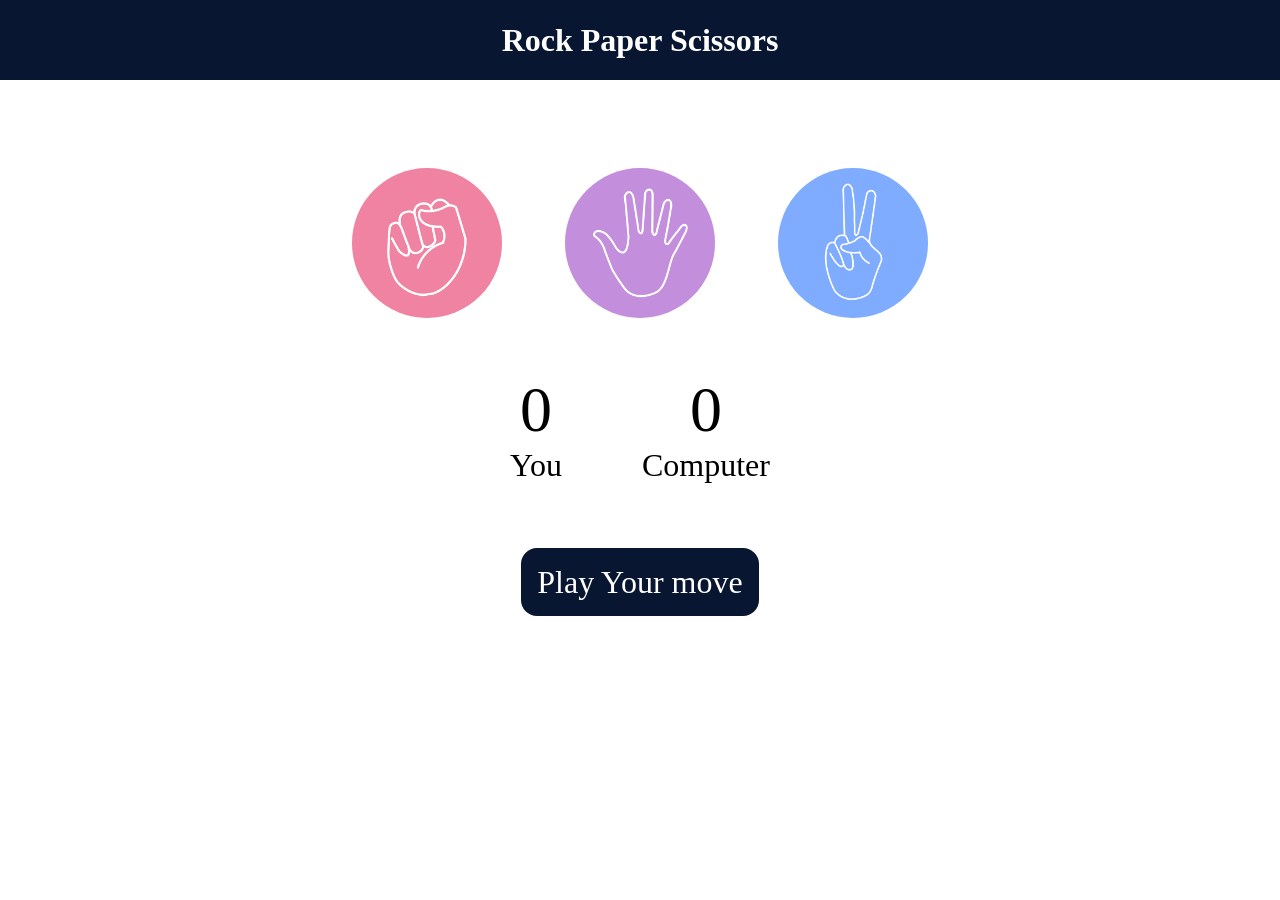
<file: index.html>
<!DOCTYPE html>
<html lang="en">
<head>
    <meta charset="UTF-8">
    <meta name="viewport" content="width=device-width, initial-scale=1.0">
    <title>Rock Paper Scissors</title>
    <link rel="stylesheet" href="style.css">
</head>
<body>
    <h1>Rock Paper Scissors</h1>
    <div class="choices">
        <div class="choice" id="rock">
            <img src="/images/rock.png" >
        </div>
        <div class="choice" id="paper">
            <img src="/images/paper.png" >
        </div>
        <div class="choice" id="scissors">
            <img src="/images/scissors.png" >
        </div>
    </div>

    <div class="score-board">
        <div class="score">
            <p id="user-score">0</p>
            <p>You</p>
        </div>
        <div class="score" >
            <p id="comp-score">0</p>
            <p>Computer</p>
        </div>
    </div>

    <div class="msg-container">
        <p id="msg">Play Your move</p>
    </div>
    <script src="script.js"></script>
</body>
</html>
</file>
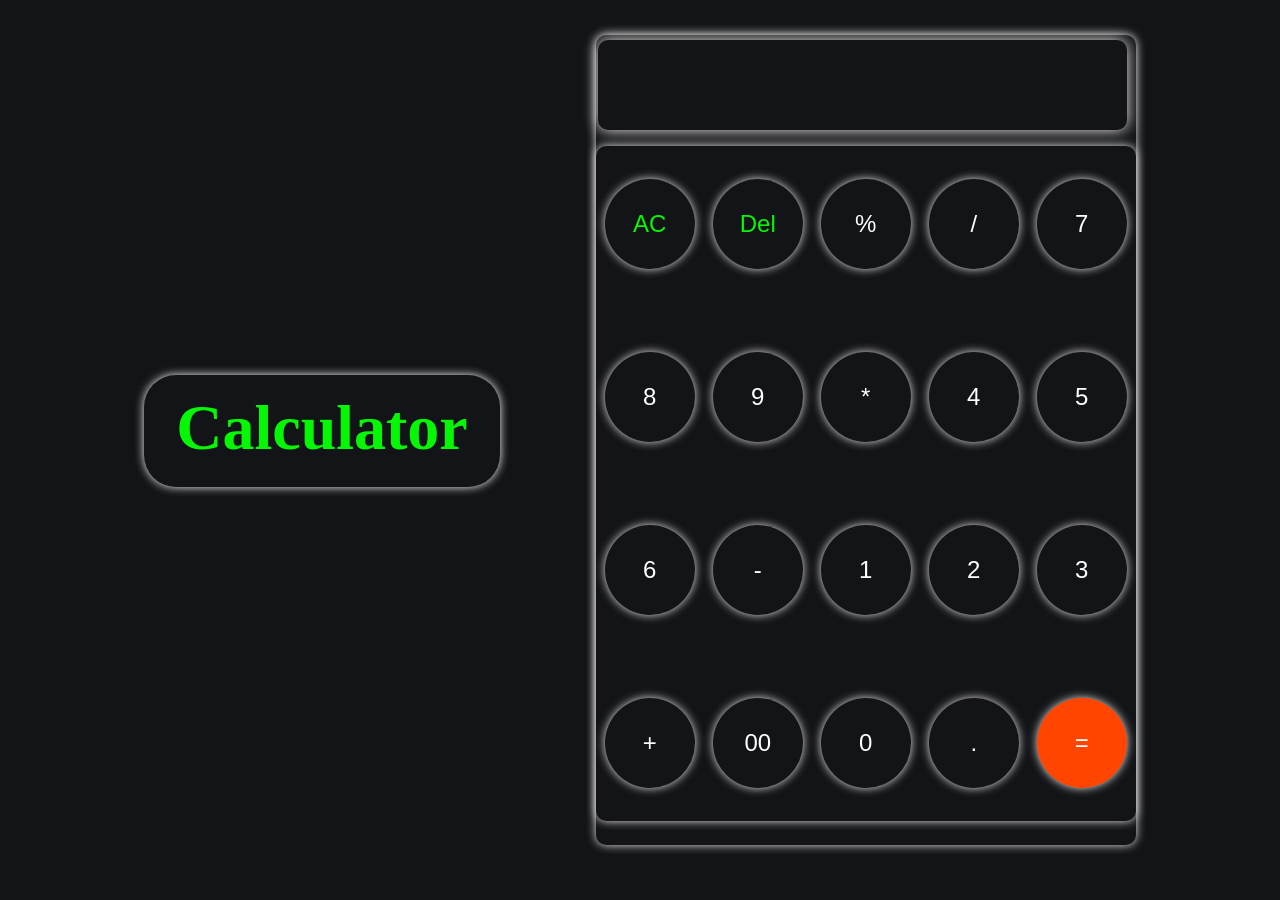
<file: Calculator/index.html>
<!DOCTYPE html>
<html lang="en">
<head>
    <meta charset="UTF-8">
    <meta name="viewport" content="width=device-width, initial-scale=1.0">
    <title>Calculator</title>
    <link rel="stylesheet" href="style.css">
</head>
<body>
    <h1>Calculator</h1>
    <div class="outer-container">
        <div class="screen">

        </div>
        <div class="buttons">
            <div class="button" id="AC">
                AC
            </div>
            <div class="button" id="Del">
                Del
            </div>
            <div class="button" id="button">
                %
            </div>
            <div class="button" id="button">
                /
            </div>
            <div class="button" id="button">
                7
            </div>
            <div class="button" id="button">
                8
            </div>
            <div class="button" id="button">
                9
            </div>
            <div class="button" id="button">
                *
            </div>
            <div class="button" id="button">
                4
            </div>
            <div class="button" id="button">
                5
            </div>
            <div class="button" id="button">
                6
            </div>
            <div class="button" id="button">
                -
            </div>
            <div class="button" id="button">
                1
            </div>
            <div class="button" id="button">
                2
            </div>
            <div class="button" id="button">
                3
            </div>
            <div class="button" id="button">
                +
            </div>
            <div class="button" id="button">
                00
            </div>
            <div class="button" id="button">
                0
            </div>
            <div class="button" id="button">
                .
            </div>
            <div class="button" id="equal">
                =
            </div>
        </div>
    </div>

    <script src="app.js"></script>
</body>
</html>
</file>
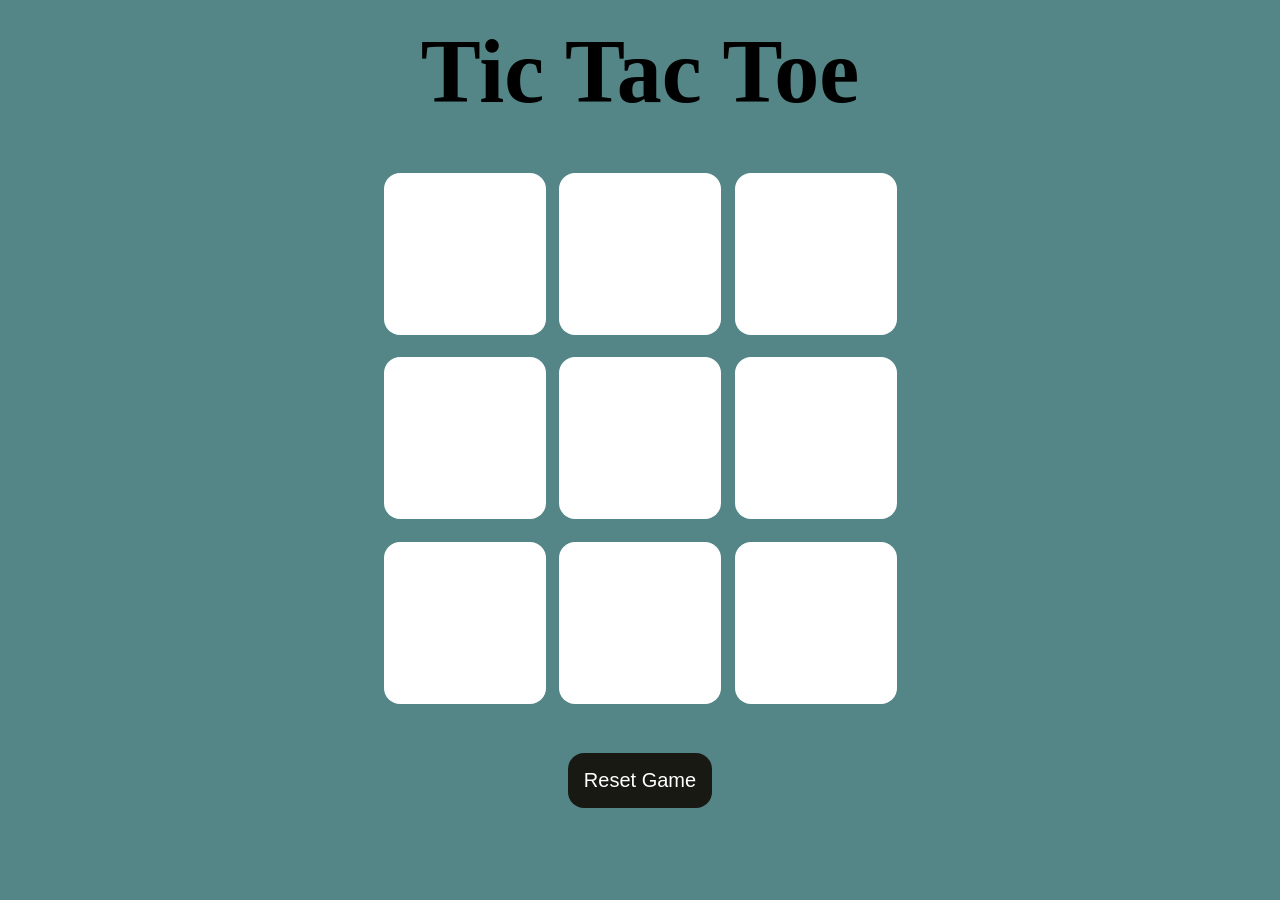
<file: Tic Tac Toe Game/index.html>
<!DOCTYPE html>
<html lang="en">
<head>
    <meta charset="UTF-8">
    <meta name="viewport" content="width=device-width, initial-scale=1.0">
    <link rel="stylesheet" href="style.css">
    <title>Tic-Tac-Toe-Game</title>
</head>
<body>
    <div class="msg hide">
        <p id="msg">Winner</p>
        <button id="new-btn">New Game</button>
    </div>
    <main>
    <h1>Tic Tac Toe</h1>
    <div class="container">
        <div class="game">
            <button class="box"></button>
            <button class="box"></button>
            <button class="box"></button>
            <button class="box"></button>
            <button class="box"></button>
            <button class="box"></button>
            <button class="box"></button>
            <button class="box"></button>
            <button class="box"></button>
        </div>
    </div>
        <button id="reset-Btn">Reset Game</button>
    </main>
    <script src="script.js"></script>
</body>
</html>
</file>
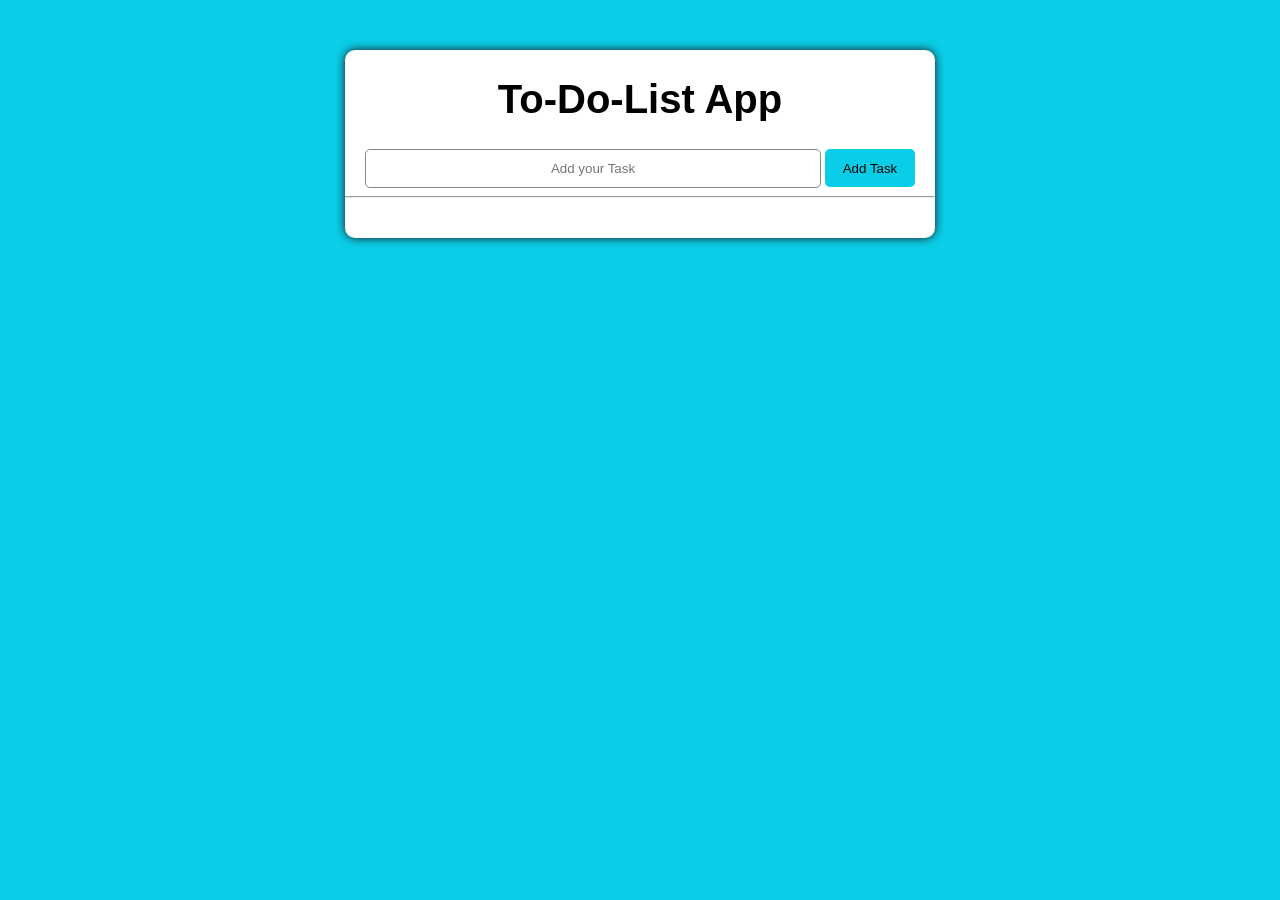
<file: To-Do-List/index.html>
<!DOCTYPE html>
<html lang="en">
<head>
    <meta charset="UTF-8">
    <meta name="viewport" content="width=device-width, initial-scale=1.0">
    <title>Document</title>
    <link rel="stylesheet" href="style.css">
        <link rel="stylesheet" href="https://cdnjs.cloudflare.com/ajax/libs/font-awesome/6.5.0/css/all.min.css">
</head>
<body>
    <div class="outer">
        <h1>To-Do-List App</h1>
        <form action="#">
            <input type="text" placeholder="Add your Task" class="task_input">
            <button class="addBtn">Add Task</button>
            <br><hr>
            <div class="container">
                <ul id="taskList"></ul>
            </div>
        </form>
    </div>
    <script src="app.js"></script>
</body>
</html>
</file>
<file: style.css>
*{
    margin: 0px;
    padding: 0px;
    text-align: center;
}

h1{
    background-color: #081631;
    color: #ffffff;
    height: 5rem;
    line-height: 5rem;
}

.choice{
    height: 165px;
    width: 165px;
    border-radius: 50%;
    display: flex;
    justify-content: center;
    align-items: center;
}

.choice:hover{
    cursor: pointer;
    background-color: #081631;    
}

img{
    height: 150px;
    width: 150px;
    object-fit: cover;
    border-radius: 50%;
}

.choices{
    display: flex;
    justify-content: center;
    align-items: center;
    gap: 3rem;
    margin-top: 5rem;

}

.score-board{
    display: flex;
    justify-content: center;
    align-items: center;
    font-size: 2rem;
    margin-top: 3rem;
    gap: 5rem;
}

#user-score,
#comp-score{
    font-size: 4rem;
}

.msg-container{
    margin-top: 5rem;
}
#msg{
    background-color: #081631;
    color: #ffffff;
    font-size: 2rem;
    display: inline;
    padding: 1rem;
    border-radius: 1rem;
    cursor: pointer;
}
</file>
<file: Calculator/style.css>
*{
    margin: 0px;
    padding: 0px;
}
body{
    display: flex; 
    align-items: center;
    justify-content: center; 
    gap:6rem;
    background-color: #121417;
}

h1{
    height: 5rem;
    color: rgb(6, 247, 6);
    font-size: 4rem;
    margin-top: 1rem;
    box-shadow: 0px 0px 10px rgb(248, 248, 248);
    border-radius: 2rem;
    text-align: center;
    padding: 1rem;
    padding-left: 2rem;
    padding-right: 2rem;
    cursor: pointer;
}

.outer-container{
    height: 90vh;
    width: 60vh;
    box-shadow: 0px 0px 10px rgb(235, 232, 232);
    background-color:#121417;
    border-radius: 10px;
    margin-top:35px;
    text-align: center;
}

.buttons{
    height: 75vh;
    width: 60vh;
    box-shadow: 0px 0px 10px rgb(235, 232, 232);
    display: flex;
    flex-wrap: wrap;
    gap: 1rem;
    align-items: center;
    justify-content: center;
    background-color:#121417;
    border-radius: 10px;
    margin-top:1rem;
}

.screen{
    height: 5rem;
    width:57vmin;
    color: #ffffff;
    background-color: #121417;
    font-size: 3rem;
    text-align: right;
    padding-right: 1rem;
    padding-top: 10px;
    border-radius:10px;
    box-shadow: 0px 0px 15px rgb(245, 241, 241);
    margin-top: 5px;
    margin-left: 2.5px;
    margin-bottom: 10px;
    overflow: auto;
}
.button{
    height: 10vmin;
    width: 10vmin;
    border-radius: 50%;
    color: #ffffff;
    display: flex;
    align-items: center;
    justify-content: center;
    box-shadow: 0px 0px 10px rgb(230, 227, 227);
    cursor: pointer;
    font-size:1.5rem ;
    font-family: sans-serif;
    margin: 1px;
    margin-top: 10px;
    margin-bottom: 10px;
}

#AC,#Del,#mod,#divide,#mul,#sub,#add{
    color: rgb(6, 247, 6);
}

.screen:hover{
    box-shadow: 0px 0px 15px rgb(6, 247, 6);
}
.buttons:hover{
    box-shadow: 0px 0px 10px  rgb(6, 247, 6);
}
h1:hover{
    box-shadow: 0px 0px 10px  rgb(6, 247, 6);
    color: #ffffff;
}
.button:hover{
    box-shadow: 0px 0px 10px rgb(243, 1, 1);
}



#equal{
    background-color: orangered;
}

.outer-container:hover{
    box-shadow: 0px 0px 10px  rgb(6, 247, 6);
}
</file>
<file: Tic Tac Toe Game/style.css>
*{
    margin: 0px;
    padding: 0px;
}
body{
    background-color: #548687;
    text-align: center;
}
h1{
    margin-top: 20px;
    font-size: 10vmin;
}
.container{
    height: 70vh;
    display: flex;
    justify-content: center;
    align-items: center;
}
.game{
    height: 60vmin;
    width: 60vmin;
    display: flex;
    flex-wrap: wrap;
    justify-content: center;
    align-items: center;
    gap: 1.5vmin;
}
.box{
    height:18vmin ;
    width: 18vmin;
    border-radius: 1rem;
    border: none;
    box-shadow: 0 0 1rem rgba (0,0,0,0.5);
    font-size: 10vmin;
    color: #b0413e;
    background-color: #ffffff;
}
#reset-Btn{
    padding: 1rem;
    font-size: 1.25rem;
    background-color: #191913;
    color: white;
    border-radius: 1rem;
    border: none;
}
#new-btn{
    padding: 1rem;
    font-size: 1.25rem;
    background-color: #191913;
    color: white;
    border-radius: 1rem;
    border: none;
}
#msg{
    color: #ffffc7;
    font-size: 8vmin;
}
.msg{
    height: 100vmin;
    display: flex;
    justify-content: center;
    align-items: center;
    flex-direction: column;
    gap: 4rem;
}
.hide{
    display: none;
}
</file>
<file: To-Do-List/style.css>
body{
    padding: 0px;
    margin: 0px;
    text-align: center;
    background-color: rgb(10, 205, 231);
    display: flex;
    justify-content: center;
    text-align: center;
}
.outer{
    margin-top: 50px;
    height: auto;
    width: 590px;
    background-color: #ffffff;
    border-radius: 10px;
    box-shadow: 0px 0px 10px #221515;
    margin-bottom: 50px;
}

h1{
    font-weight: bolder;
    font-size: 40px;
    font-family: Impact, Haettenschweiler, 'Arial Narrow Bold', sans-serif;
}

.task_input{
    width: 450px;
    height: 35px;
    text-align: center;
    border-radius: 5px;
    border: 1px solid rgb(138, 134, 134);
}

.addBtn{
    height: 38px;
    width: 90px;
    border-radius: 5px;
     border: none;
    background-color: rgb(10, 205, 231);
}

.container{
    display: flex;
    justify-content: flex-start;
    flex-wrap: wrap;
    align-items: center;
    gap: 20px;
}

.tasks{
    width: 350px;
    height: 25px;
    padding-top: 12px;
    text-align: center;
    border-radius: 5px;
    border: 1px solid rgb(138, 134, 134);
    font-family:'Franklin Gothic Medium', 'Arial Narrow', Arial, sans-serif;
    overflow:hidden;
}

i{
    font-size: 30px;
    color: red;
    margin-right: 20px;
    margin-left: 35px;
    cursor: pointer;
}

.tasks_boxes{
    display: flex;
    gap: 10px;
    align-items: center;
}


li{
    list-style:none;
    margin: 20px;
}

.done{
    text-decoration: line-through;
    color: gray;
}
</file>
